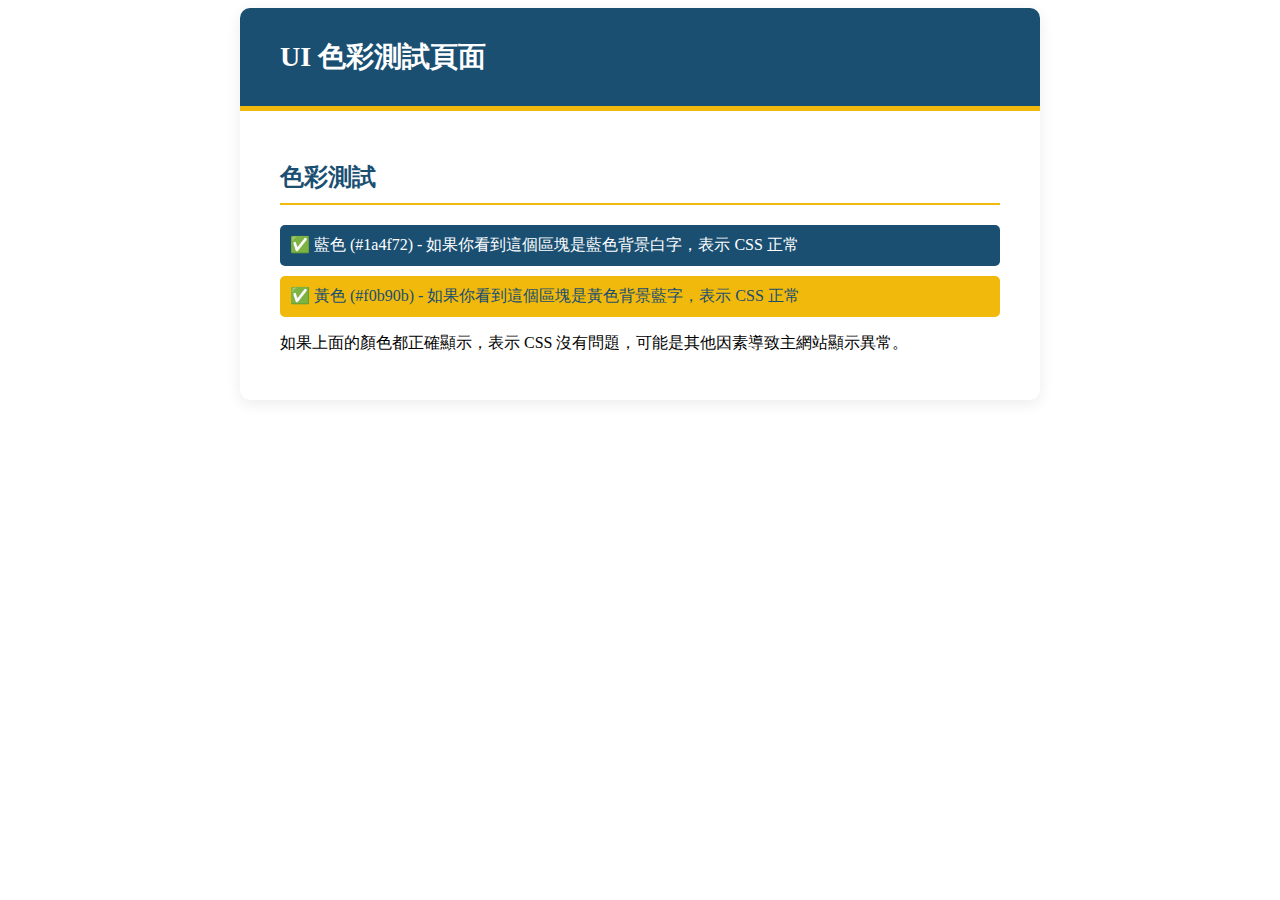
<file: test_ui.html>
<!DOCTYPE html>
<html lang="zh-Hant">
<head>
    <meta charset="UTF-8">
    <meta name="viewport" content="width=device-width, initial-scale=1.0">
    <title>UI 測試頁面</title>
    <style>
        .test-container {
            max-width: 800px;
            margin: 0 auto;
            background-color: #fff;
            box-shadow: 0 4px 15px rgba(0, 0, 0, 0.08);
            border-radius: 10px;
            overflow: hidden;
        }
        .test-header {
            background-color: #1a4f72;
            color: #fff;
            padding: 30px 40px;
            border-bottom: 5px solid #f0b90b;
        }
        .test-header h1 {
            color: #fff;
            margin: 0;
            font-size: 28px;
            font-weight: 700;
        }
        .test-body {
            padding: 30px 40px;
        }
        h2 {
            font-size: 24px;
            font-weight: 700;
            color: #1a4f72;
            margin-bottom: 20px;
            padding-bottom: 10px;
            border-bottom: 2px solid #f0b90b;
        }
        .color-test {
            padding: 10px;
            margin: 10px 0;
            border-radius: 5px;
        }
        .blue-test {
            background-color: #1a4f72;
            color: white;
        }
        .yellow-test {
            background-color: #f0b90b;
            color: #1a4f72;
        }
    </style>
</head>
<body>
    <div class="test-container">
        <div class="test-header">
            <h1>UI 色彩測試頁面</h1>
        </div>
        <div class="test-body">
            <h2>色彩測試</h2>
            <div class="color-test blue-test">
                ✅ 藍色 (#1a4f72) - 如果你看到這個區塊是藍色背景白字，表示 CSS 正常
            </div>
            <div class="color-test yellow-test">
                ✅ 黃色 (#f0b90b) - 如果你看到這個區塊是黃色背景藍字，表示 CSS 正常
            </div>
            <p>如果上面的顏色都正確顯示，表示 CSS 沒有問題，可能是其他因素導致主網站顯示異常。</p>
        </div>
    </div>
</body>
</html>
</file>
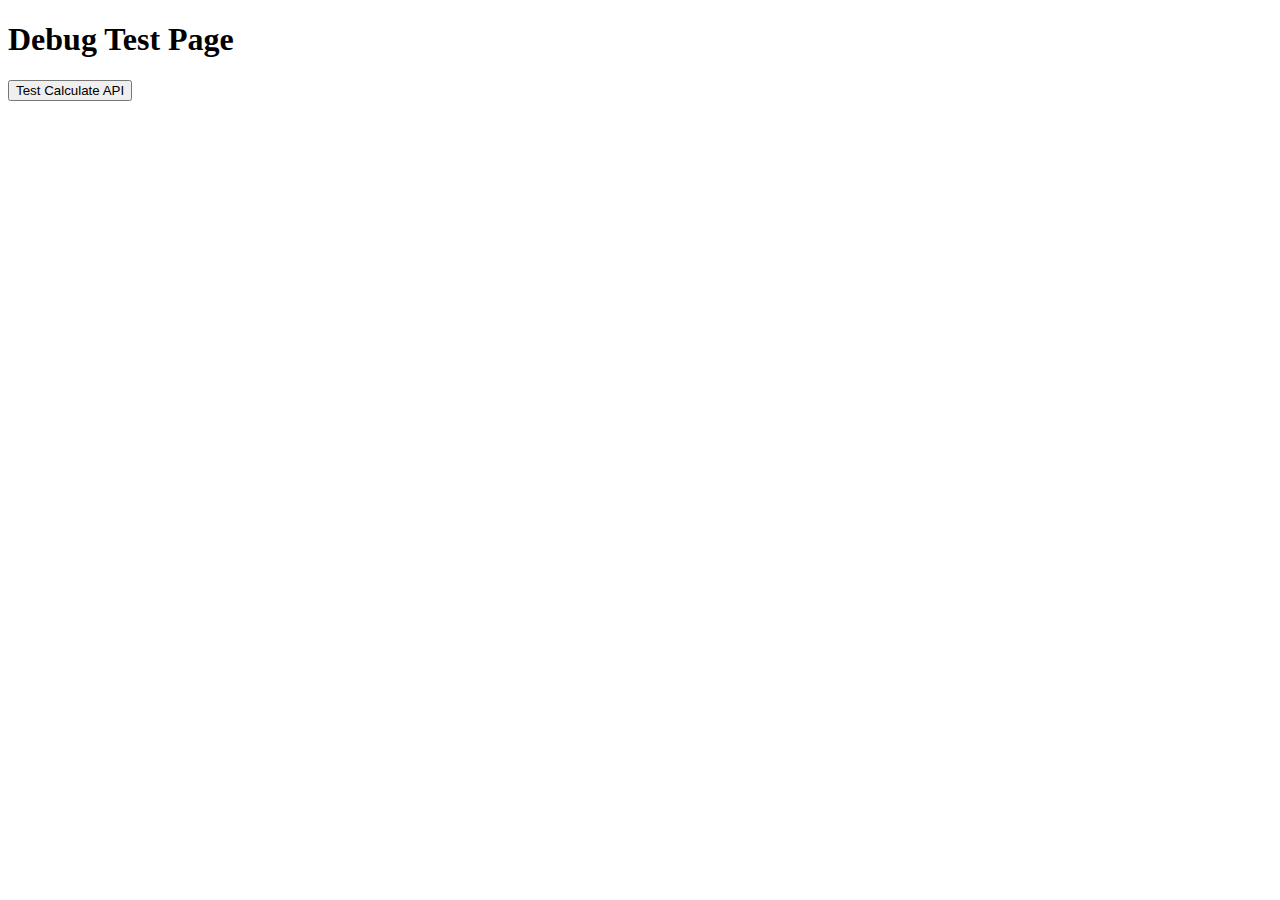
<file: archive/testing/test_debug.html>
<!DOCTYPE html>
<html>
<head>
    <title>Debug Test</title>
</head>
<body>
    <h1>Debug Test Page</h1>
    <button id="testBtn">Test Calculate API</button>
    <div id="result"></div>
    <div id="error" style="color: red;"></div>
    
    <script>
        document.getElementById('testBtn').addEventListener('click', async function() {
            console.log('Test button clicked');
            const resultDiv = document.getElementById('result');
            const errorDiv = document.getElementById('error');
            
            try {
                const testData = {
                    monetizationModel: 'airbnb',
                    purchaseType: 'individual',
                    propertyPrice: 3000,
                    exchangeRate: 0.22,
                    downPaymentRatio: 20,
                    acquisitionCostRatio: 7,
                    loanOrigin: 'japan',
                    initialFurnishingCost: 100,
                    japanLoanInterestRate: 2.5,
                    japanLoanTerm: 30,
                    managementFeeRatio: 12,
                    propertyTaxRate: 0.4,
                    annualAppreciation: 2,
                    investmentPeriod: 10,
                    buildingStructure: 'rc',
                    buildingRatio: 60,
                    corporateTaxRate: 23.2,
                    annualInsuranceCost: 5,
                    operatingDaysCap: 365,
                    occupancyRate: 70,
                    dailyRate: 12000,
                    platformFeeRate: 3,
                    cleaningFee: 5000,
                    avgStayDuration: 3,
                    avgGuests: 2,
                    baseOccupancyForFee: 2,
                    extraGuestFee: 1000,
                    peakSeasonMarkup: 20,
                    monthlyUtilities: 15000
                };
                
                console.log('Sending data:', testData);
                
                const response = await fetch('/calculate', {
                    method: 'POST',
                    headers: { 'Content-Type': 'application/json' },
                    body: JSON.stringify(testData)
                });
                
                console.log('Response status:', response.status);
                
                if (!response.ok) {
                    const errorData = await response.json();
                    throw new Error(errorData.error || `HTTP error! status: ${response.status}`);
                }
                
                const result = await response.json();
                console.log('Success result:', result);
                resultDiv.innerHTML = '<pre>' + JSON.stringify(result, null, 2) + '</pre>';
                errorDiv.innerHTML = '';
                
            } catch (error) {
                console.error('Error:', error);
                errorDiv.innerHTML = 'Error: ' + error.message;
                resultDiv.innerHTML = '';
            }
        });
    </script>
</body>
</html>
</file>
